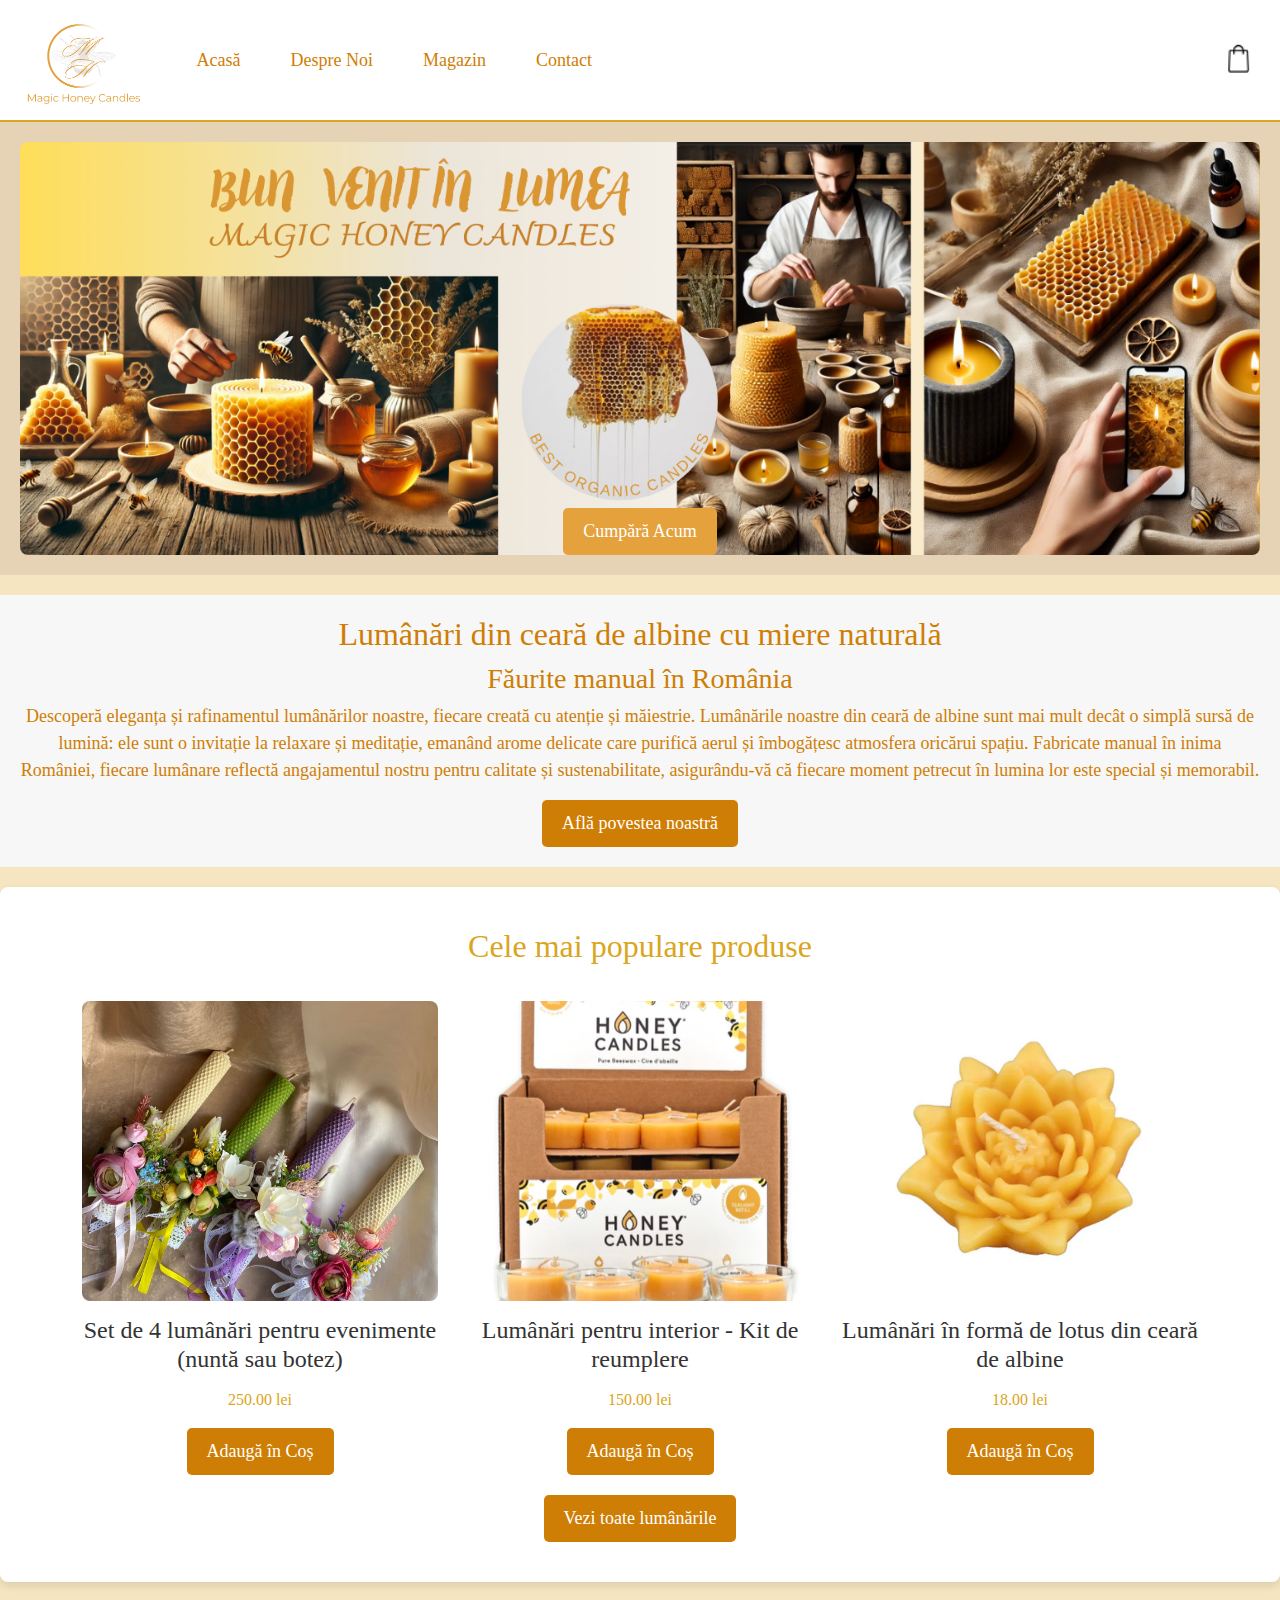
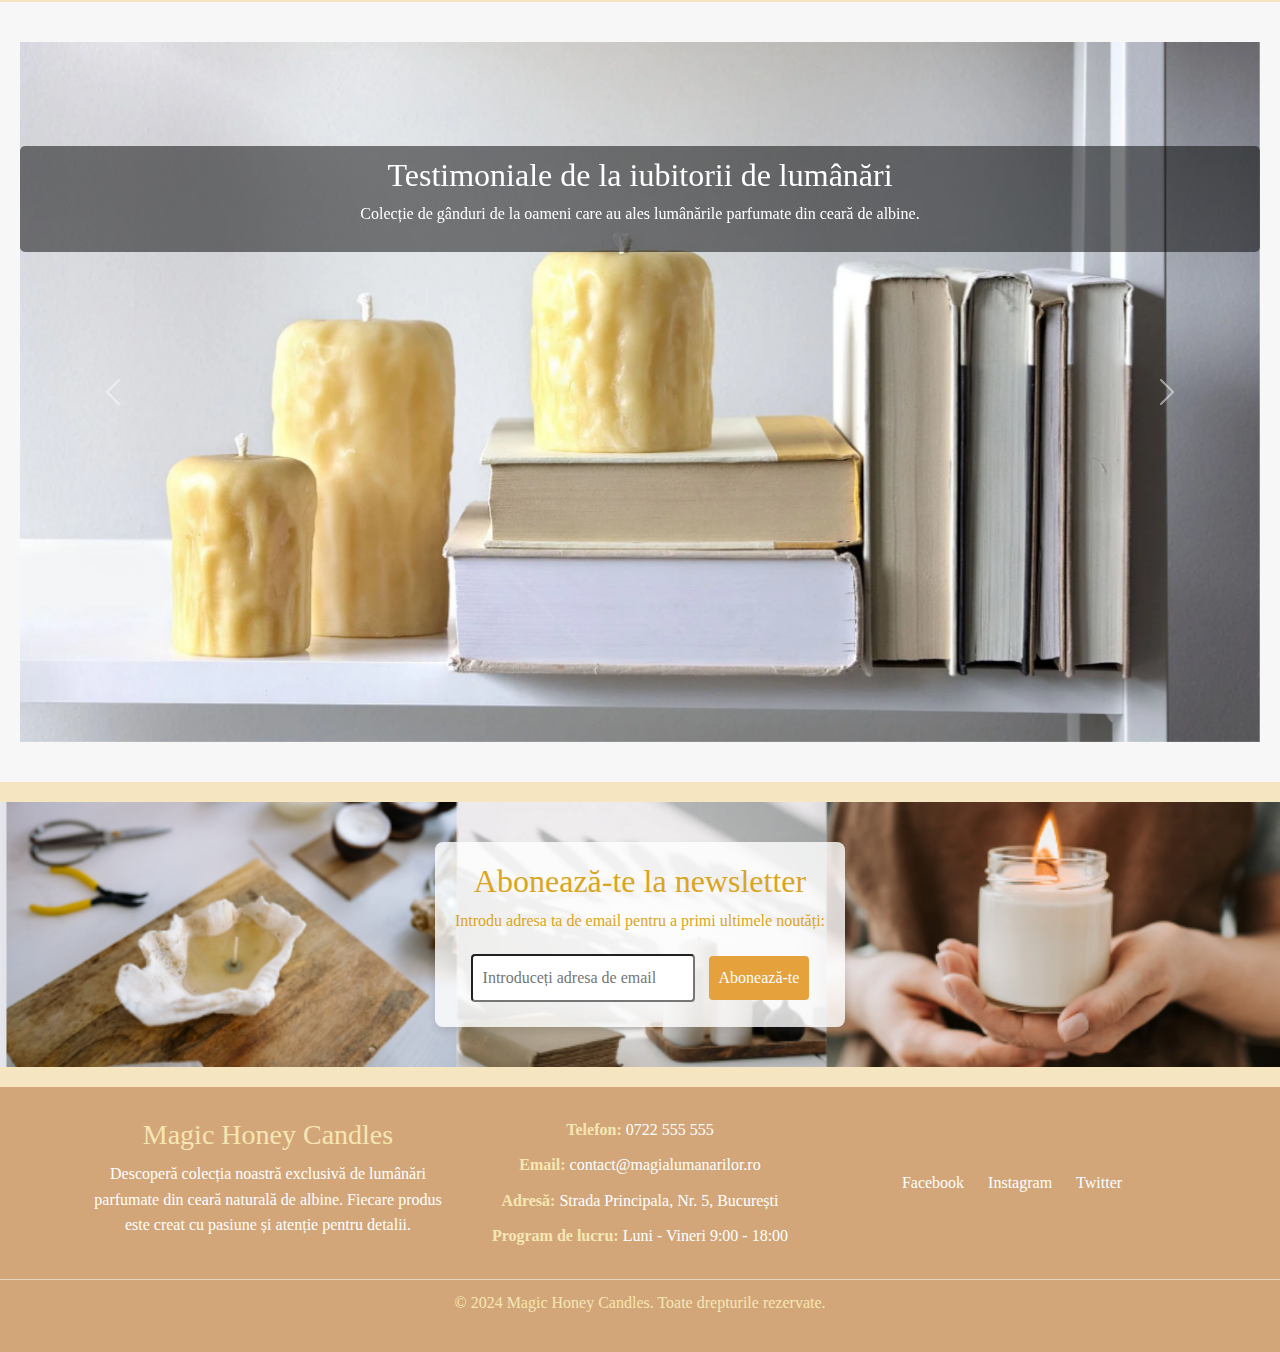
<file: index.html>
<!DOCTYPE html>
<html lang="ro">
<head>
    <meta charset="UTF-8">
    <meta name="viewport" content="width=device-width, initial-scale=1.0">
    <title>Magia Lumânărilor din Miere</title>
    <link rel="stylesheet" href="https://cdn.jsdelivr.net/npm/bootstrap@5.3.1/dist/css/bootstrap.min.css">
    <link rel="stylesheet" href="style.css">
    <link rel="stylesheet" href="https://cdnjs.cloudflare.com/ajax/libs/font-awesome/6.0.0-beta3/css/all.min.css">
</head>
<body>
    <header>
        <div class="logo-nav-container">
            <div class="logo-container">
                <img src="images/logo.png" alt="Logo Magia Lumânărilor din Miere" class="logo">
            </div>
            <nav>
                <ul>
                    <li><a href="index.html">Acasă</a></li>
                    <li><a href="despre-noi.html">Despre Noi</a></li>
                    <li><a href="products.html">Magazin</a></li>
                    <li><a href="contact.html">Contact</a></li>
                </ul>
            </nav>
        </div>
        <div class="cart-icon-container">
            <a href="#cart"><img src="images/cart-icon.png" alt="Coș de cumpărături"></a>
        </div>
    </header>

    <section class="hero">
        <img src="images/img2.png" alt="Beautiful handcrafted candles">
        <button onclick="location.href='products.html';">Cumpără Acum</button>
    </section>

    <section class="description">
        <h2>Lumânări din ceară de albine cu miere naturală</h2>
        <h3>Făurite manual în România</h3>
        <p>Descoperă eleganța și rafinamentul lumânărilor noastre, fiecare creată cu atenție și măiestrie. Lumânările noastre din ceară de albine sunt mai mult decât o simplă sursă de lumină: ele sunt o invitație la relaxare și meditație, emanând arome delicate care purifică aerul și îmbogățesc atmosfera oricărui spațiu. Fabricate manual în inima României, fiecare lumânare reflectă angajamentul nostru pentru calitate și sustenabilitate, asigurându-vă că fiecare moment petrecut în lumina lor este special și memorabil.</p>
        <div class="story-button-container text-center">
             <a href="despre-noi.html" class="btn btn-primary">Află povestea noastră</a>
        </div>
    </section>
  
    <section class="product-section">
        <div class="container">
            <h2>Cele mai populare produse</h2>
            <div class="row justify-content-center">
                <div class="col-md-4 product-item text-center">
                    <img src="images/product1.png" alt="Set de 4 lumânări pentru evenimente (nuntă sau botez)" class="product-image">
                    <h4>Set de 4 lumânări pentru evenimente (nuntă sau botez)</h4>
                    <p>250.00 lei</p>
                    <button class="btn btn-primary">Adaugă în Coș</button>
                </div>
                <div class="col-md-4 product-item text-center">
                    <img src="images/product2.png" alt="Lumânări pentru interior - Kit de reumplere" class="product-image">
                    <h4>Lumânări pentru interior - Kit de reumplere</h4>
                    <p>150.00 lei</p>
                    <button class="btn btn-primary">Adaugă în Coș</button>
                </div>
                <div class="col-md-4 product-item text-center">
                    <img src="images/product3.png" alt="Lumânări în formă de lotus din ceară de albine" class="product-image">
                    <h4>Lumânări în formă de lotus din ceară de albine</h4>
                    <p>18.00 lei</p>
                    <button class="btn btn-primary">Adaugă în Coș</button>
                </div>
            </div>
            <div class="view-all-button-container text-center">
                <a href="products.html" class="btn btn-primary">Vezi toate lumânările</a>
            </div>
        </div>
    </section>

    <!-- Testimonial Section -->
    <section class="testimonials">
        <div id="testimonialCarousel" class="carousel slide" data-bs-ride="carousel">
            <div class="carousel-inner">
                <div class="carousel-item active">
                    <img src="images/fundal2.png" alt="Testimonial Background" class="testimonial-background">
                    <div class="carousel-caption">
                        <h2>Testimoniale de la iubitorii de lumânări</h2>
                        <p>Colecție de gânduri de la oameni care au ales lumânările parfumate din ceară de albine.</p>
                    </div>
                </div>
                <div class="carousel-item">
                    <img src="images/review1.png" alt="Testimonial Background" class="testimonial-background">
                    <div class="carousel-caption">
                        <h2>Testimonial de la Anca Cristea</h2>
                        <p>"Foarte mulțumită de lumânările achiziționate, aroma este divină!"</p>
                    </div>
                </div>
                <div class="carousel-item">
                    <img src="images/review2.png" alt="Testimonial Background" class="testimonial-background">
                    <div class="carousel-caption">
                        <h2>Testimonial de la Anca Defta</h2>
                        <p>"Serviciu excelent și produse de calitate. Recomand cu încredere!"</p>
                    </div>
                </div>
                <div class="carousel-item">
                    <img src="images/review3.png" alt="Testimonial Background" class="testimonial-background">
                    <div class="carousel-caption">
                        <h2>Testimonial de la Maria Georgescu</h2>
                        <p>"Am cumpărat pentru cadou și a fost o surpriză foarte apreciată!"</p>
                    </div>
                </div>
            </div>
            <a class="carousel-control-prev" href="#testimonialCarousel" role="button" data-bs-slide="prev">
                <span class="carousel-control-prev-icon" aria-hidden="true"></span>
            </a>
            <a class="carousel-control-next" href="#testimonialCarousel" role="button" data-bs-slide="next">
                <span class="carousel-control-next-icon" aria-hidden="true"></span>
            </a>
        </div>
    </section>

    <section id="subscribe">
        <div class="subscribe-content">
            <h2>Abonează-te la newsletter</h2>
            <p>Introdu adresa ta de email pentru a primi ultimele noutăți:</p>
            <form id="subscribe-form">
                <input type="email" placeholder="Introduceți adresa de email">
                <button type="submit">Abonează-te</button>
            </form>
        </div>
    </section>

    <footer class="site-footer">
        <div class="container footer-top">
            <div class="footer-about">
                <h3>Magic Honey Candles</h3>
                <p>Descoperă colecția noastră exclusivă de lumânări parfumate din ceară naturală de albine. Fiecare produs este creat cu pasiune și atenție pentru detalii.</p>
            </div>
            <div class="footer-contact">
                <p><strong>Telefon:</strong> 0722 555 555</p>
                <p><strong>Email:</strong> contact@magialumanarilor.ro</p>
                <p><strong>Adresă:</strong> Strada Principala, Nr. 5, București</p>
                <p><strong>Program de lucru:</strong> Luni - Vineri 9:00 - 18:00</p>
            </div>
            <div class="footer-social">
                <a href="https://facebook.com" target="_blank">Facebook</a>
                <a href="https://instagram.com" target="_blank">Instagram</a>
                <a href="https://twitter.com" target="_blank">Twitter</a>
            </div>
        </div>
        <div class="footer-bottom">
            <p>&copy; 2024 Magic Honey Candles. Toate drepturile rezervate.</p>
        </div>
    </footer>

    <script src="https://cdn.jsdelivr.net/npm/bootstrap@5.3.1/dist/js/bootstrap.bundle.min.js"></script>
</body>
</html>
</file>
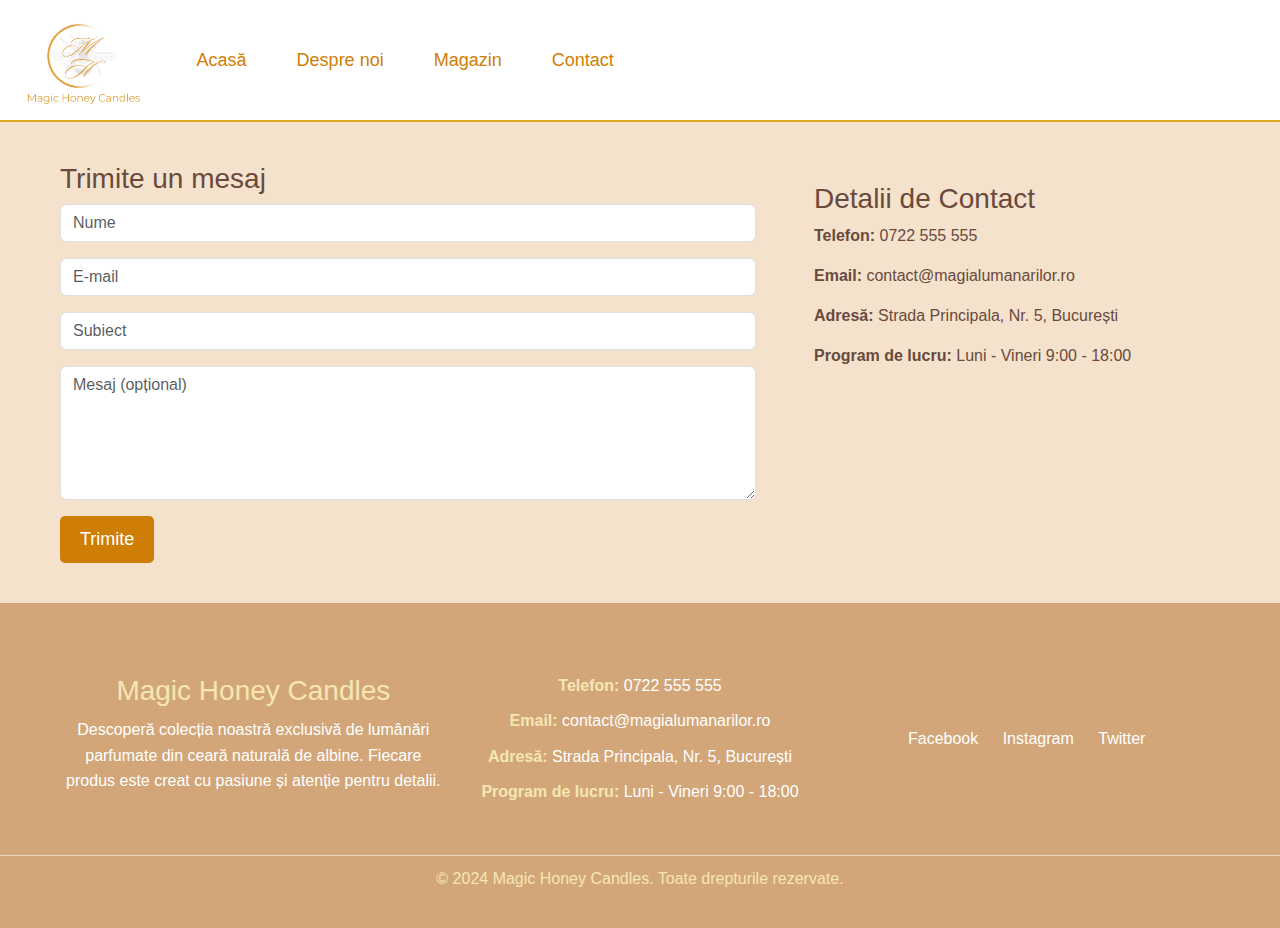
<file: contact.html>
<!DOCTYPE html>
<html lang="ro">
<head>
    <meta charset="UTF-8">
    <meta name="viewport" content="width=device-width, initial-scale=1.0">
    <title>Contact Us - Magic Honey Candles</title>
    <link rel="stylesheet" href="https://cdn.jsdelivr.net/npm/bootstrap@5.3.1/dist/css/bootstrap.min.css">
    <link rel="stylesheet" href="style.css">
    <style>
        body {
            background-color: #f4e2cd; /* honey-like warm color */
            color: #6A4A3C; /* matching the color scheme */
            font-family: 'Arial', sans-serif;
        }
        .container {
            max-width: 1200px; /* adjust the container size */
            margin: 20px auto;
            padding: 20px;
            display: flex;
            justify-content: space-between; /* space between form and contact info */
        }
        .contact-form {
            width: 60%;
        }
        .contact-details {
            width: 35%;
            margin-top: 20px; /* align with form */
        }
        footer {
            background-color: #6A4A3C; /* dark brown footer */
            color: white;
            text-align: center;
            padding: 10px 0;
        }
        footer a {
            color: white;
            text-decoration: none;
        }
    </style>
</head>
<body>
    <header>
        <div class="logo-nav-container">
            <div class="logo-container">
                <img src="images/logo.png" alt="Logo Magic Honey Candles" class="logo">
            </div>
            <nav>
                <ul>
                    <li><a href="index.html">Acasă</a></li>
                    <li><a href="despre-noi.html">Despre noi</a></li>
                    <li><a href="products.html">Magazin</a></li>
                    <li><a href="contact.html">Contact</a></li>
                </ul>
            </nav>
        </div>
    </header>

    <main class="container">
        <div class="contact-form">
            <h3>Trimite un mesaj</h3>
            <form>
                <input type="text" class="form-control mb-3" placeholder="Nume" required>
                <input type="email" class="form-control mb-3" placeholder="E-mail" required>
                <input type="text" class="form-control mb-3" placeholder="Subiect">
                <textarea class="form-control mb-3" placeholder="Mesaj (opțional)" rows="5"></textarea>
                <button type="submit" class="btn btn-primary">Trimite</button>
            </form>
        </div>
        <div class="contact-details">
            <h3>Detalii de Contact</h3>
            <p><strong>Telefon:</strong> 0722 555 555</p>
            <p><strong>Email:</strong> contact@magialumanarilor.ro</p>
            <p><strong>Adresă:</strong> Strada Principala, Nr. 5, București</p>
            <p><strong>Program de lucru:</strong> Luni - Vineri 9:00 - 18:00</p>
        </div>
    </main>

    <footer class="site-footer">
        <div class="container footer-top">
            <div class="footer-about">
                <h3>Magic Honey Candles</h3>
                <p>Descoperă colecția noastră exclusivă de lumânări parfumate din ceară naturală de albine. Fiecare produs este creat cu pasiune și atenție pentru detalii.</p>
            </div>
            <div class="footer-contact">
                <p><strong>Telefon:</strong> 0722 555 555</p>
                <p><strong>Email:</strong> contact@magialumanarilor.ro</p>
                <p><strong>Adresă:</strong> Strada Principala, Nr. 5, București</p>
                <p><strong>Program de lucru:</strong> Luni - Vineri 9:00 - 18:00</p>
            </div>
            <div class="footer-social">
                <a href="https://facebook.com" target="_blank">Facebook</a>
                <a href="https://instagram.com" target="_blank">Instagram</a>
                <a href="https://twitter.com" target="_blank">Twitter</a>
            </div>
        </div>
        <div class="footer-bottom">
            <p>&copy; 2024 Magic Honey Candles. Toate drepturile rezervate.</p>
        </div>
    </footer>
</body>
</html>
</file>
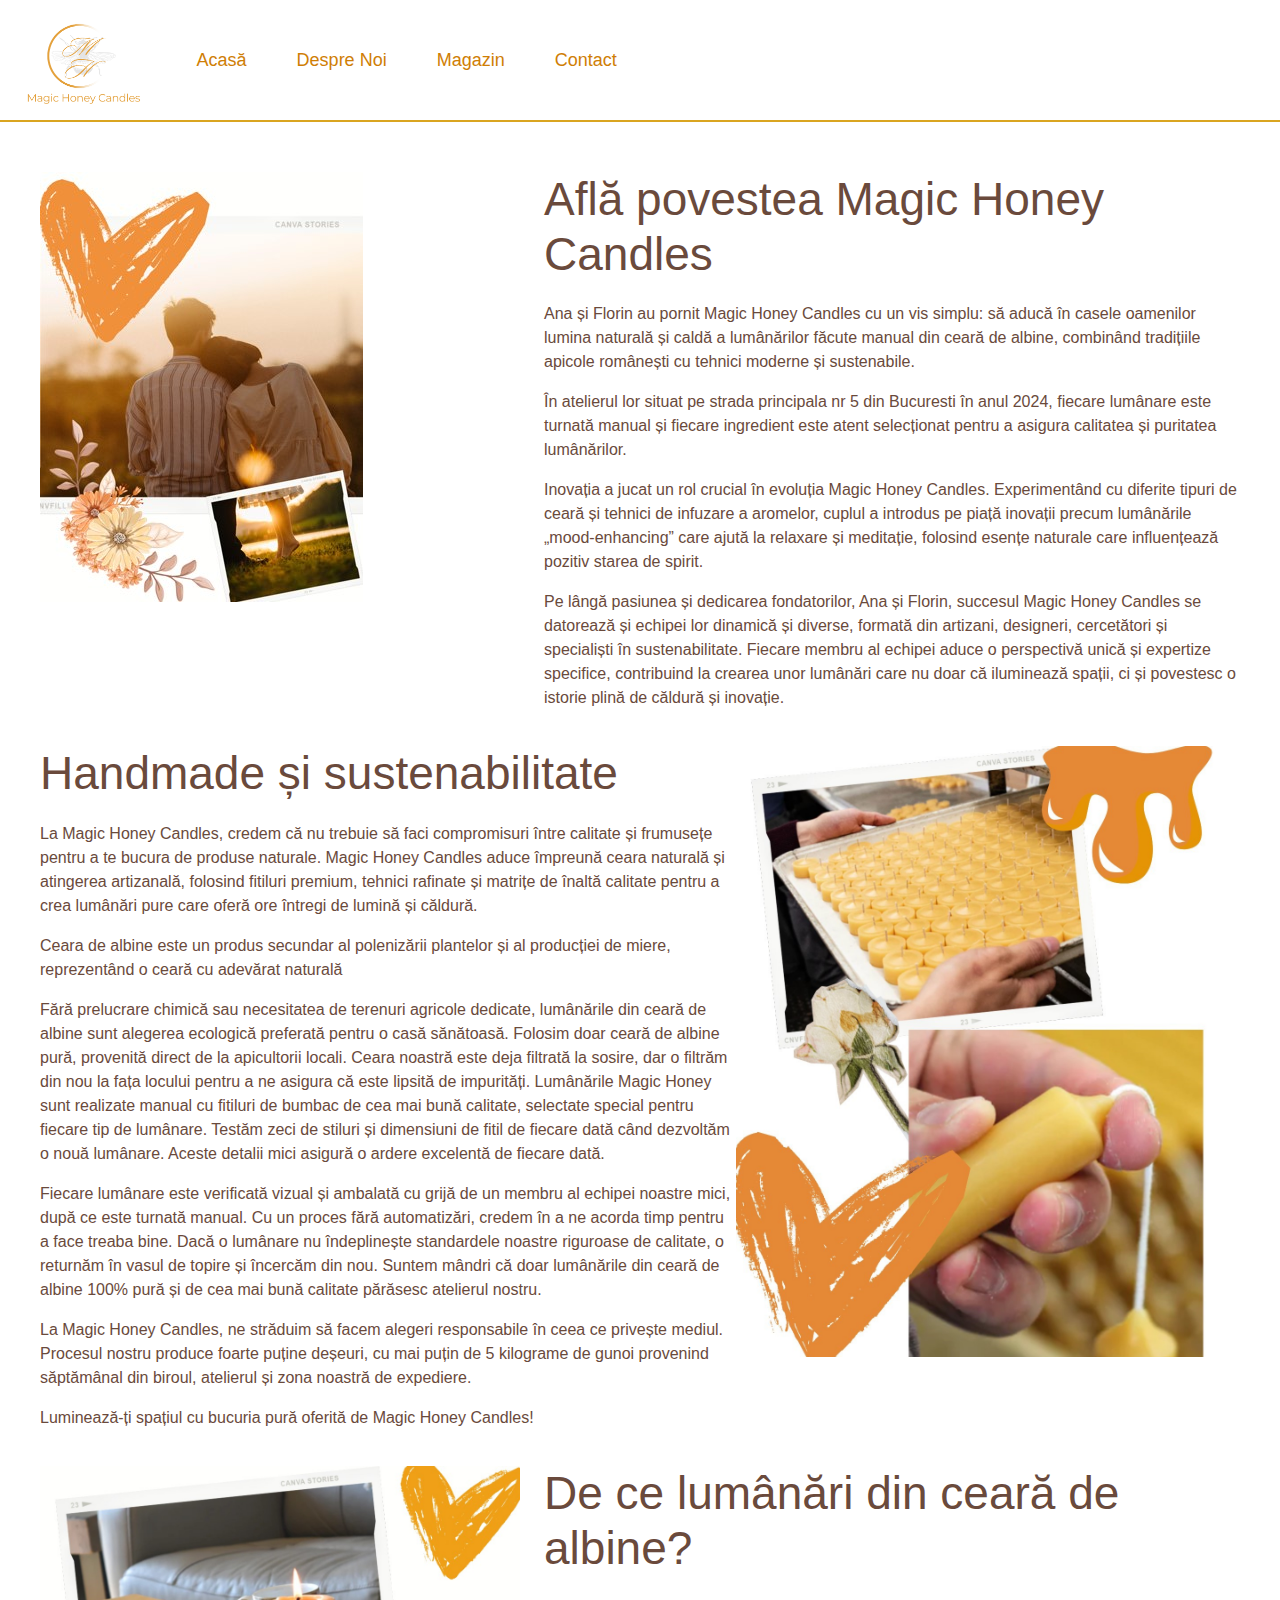
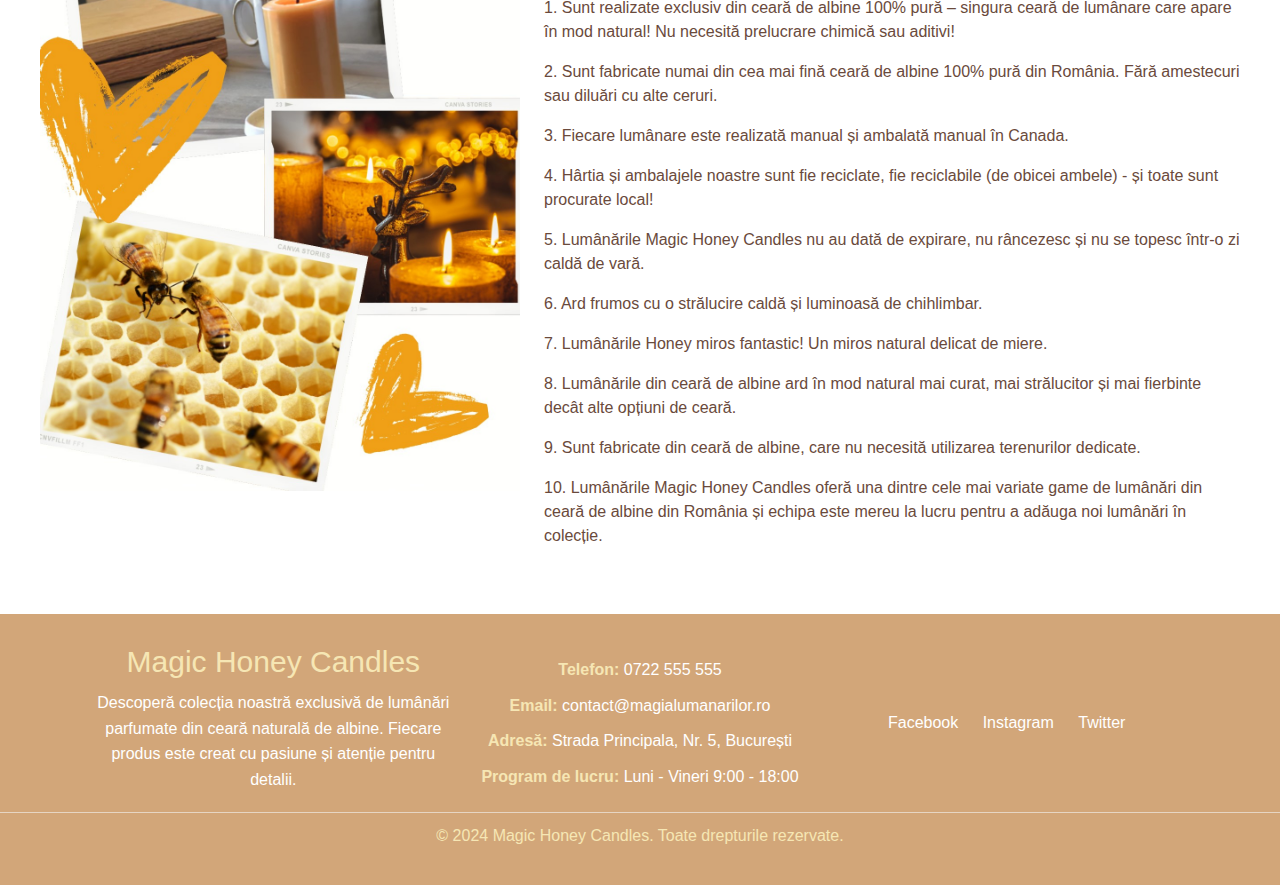
<file: despre-noi.html>
<!DOCTYPE html>
<html lang="ro">
<head>
    <meta charset="UTF-8">
    <meta name="viewport" content="width=device-width, initial-scale=1.0">
    <title>Despre Noi - Magic Honey Candles</title>
    <link rel="stylesheet" href="https://cdn.jsdelivr.net/npm/bootstrap@5.3.1/dist/css/bootstrap.min.css">
    <link rel="stylesheet" href="style.css">
    <style>
       
body {
    background-color: white;
    color: #6A4A3C;
    font-family: 'Georgia', sans-serif;
    margin: 0; /* Ensure no default margin */
    padding: 0; /* Ensure no default padding */
}

header {
    margin-bottom: 0; /* Eliminate any space below the header */
}

.content {
    width: calc(100% - 40px); /* Full width minus some padding */
    max-width: 1600px; /* Optional: limit how wide the content can get */
    margin: 10px 20px; /* Reduced top margin and added horizontal margin */
    padding: 20px; /* Consistent padding */
}

.about-section, .additional-section, .section {
    display: flex;
    align-items: flex-start; /* Align items at the top */
    justify-content: flex-start; /* Align content to the left */
    margin: 20px 0; /* Smaller top and bottom margins */
}

.about-image, .additional-image, .image-side {
    width: 40%; /* Half of the container width */
    margin-right: 2%; /* Slightly increase space between image and text */
}

.about-text, .additional-text, .text-side {
    width: 58%; /* Slightly less to compensate for margin */
    text-align: left;
}

h1, h2, h3 {
    font-family: 'Arial', sans-serif;
    color: #6A4A3C;
    font-size: 46px;
    font-weight: normal;
    text-align: left; /* Left align titles */
    margin-bottom: 20px; /* Reduced margin below titles */
}

p {
    margin-bottom: 1em; /* Less space below paragraphs */
}

.footer-about h4 {
    color: #f6e6b4; /* o nuanță mai deschisă pentru titluri și detalii importante */
    font-size: 30px; /* Adjusted font size to make it smaller */
}

/* Ensure that the footer uses all available horizontal space */
footer .container {
    width: 100%;
    padding: 10px 20px;
}



    </style>
</head>
<body>
    <header>
        <div class="logo-nav-container">
            <div class="logo-container">
                <img src="images/logo.png" alt="Logo Magic Honey Candles" class="logo">
            </div>
            <nav>
                <ul>
                    <li><a href="index.html">Acasă</a></li>
                    <li><a href="despre-noi.html">Despre Noi</a></li>
                    <li><a href="products.html">Magazin</a></li>
                    <li><a href="contact.html">Contact</a></li>
                </ul>
            </nav>
        </div>
    </header>

    <main class="content">
        <div class="about-section">
            <div class="about-image">
                <img src="images/about-us-image.jpg" alt="Despre Magic Honey Candles" class="img-fluid">
            </div>
            <div class="about-text">
                <h1>Află povestea Magic Honey Candles</h1>
                <p>Ana și Florin au pornit Magic Honey Candles cu un vis simplu: să aducă în casele oamenilor lumina naturală și caldă a lumânărilor făcute manual din ceară de albine, combinând tradițiile apicole românești cu tehnici moderne și sustenabile. </p>

                </p>În atelierul lor situat pe strada principala nr 5 din Bucuresti în anul 2024, fiecare lumânare este turnată manual și fiecare ingredient este atent selecționat pentru a asigura calitatea și puritatea lumânărilor.</p>

               </p> Inovația a jucat un rol crucial în evoluția Magic Honey Candles. Experimentând cu diferite tipuri de ceară și tehnici de infuzare a aromelor, cuplul a introdus pe piață inovații precum lumânările „mood-enhancing” care ajută la relaxare și meditație, folosind esențe naturale care influențează pozitiv starea de spirit.</p>

              </p>  Pe lângă pasiunea și dedicarea fondatorilor, Ana și Florin, succesul Magic Honey Candles se datorează și echipei lor dinamică și diverse, formată din artizani, designeri, cercetători și specialiști în sustenabilitate. Fiecare membru al echipei aduce o perspectivă unică și expertize specifice, contribuind la crearea unor lumânări care nu doar că iluminează spații, ci și povestesc o istorie plină de căldură și inovație.</p> 

            </div>
        </div>
        <div class="additional-section">
            <div class="additional-text">
                <h2>Handmade și sustenabilitate</h2>
                <p>La Magic Honey Candles, credem că nu trebuie să faci compromisuri între calitate și frumusețe pentru a te bucura de produse naturale. Magic Honey Candles aduce împreună ceara naturală și atingerea artizanală, folosind fitiluri premium, tehnici rafinate și matrițe de înaltă calitate pentru a crea lumânări pure care oferă ore întregi de lumină și căldură.</p>


</p>Ceara de albine este un produs secundar al polenizării plantelor și al producției de miere, reprezentând o ceară cu adevărat naturală</p>

</p>Fără prelucrare chimică sau necesitatea de terenuri agricole dedicate, lumânările din ceară de albine sunt alegerea ecologică preferată pentru o casă sănătoasă. Folosim doar ceară de albine pură, provenită direct de la apicultorii locali. Ceara noastră este deja filtrată la sosire, dar o filtrăm din nou la fața locului pentru a ne asigura că este lipsită de impurități. Lumânările Magic Honey sunt realizate manual cu fitiluri de bumbac de cea mai bună calitate, selectate special pentru fiecare tip de lumânare. Testăm zeci de stiluri și dimensiuni de fitil de fiecare dată când dezvoltăm o nouă lumânare. Aceste detalii mici asigură o ardere excelentă de fiecare dată.</p>


</p>Fiecare lumânare este verificată vizual și ambalată cu grijă de un membru al echipei noastre mici, după ce este turnată manual.
Cu un proces fără automatizări, credem în a ne acorda timp pentru a face treaba bine. Dacă o lumânare nu îndeplinește standardele noastre riguroase de calitate, o returnăm în vasul de topire și încercăm din nou. Suntem mândri că doar lumânările din ceară de albine 100% pură și de cea mai bună calitate părăsesc atelierul nostru.</p>


</p>La Magic Honey Candles, ne străduim să facem alegeri responsabile în ceea ce privește mediul. Procesul nostru produce foarte puține deșeuri, cu mai puțin de 5 kilograme de gunoi provenind săptămânal din biroul, atelierul și zona noastră de expediere. </p>


</p>Luminează-ți spațiul cu bucuria pură oferită de Magic Honey Candles!</p>

            </div>
            <div class="additional-image">
                <img src="images/sustainability-image.jpg" alt="Sustenabilitate la Magic Honey Candles" class="img-fluid">
            </div>
        </div>
    <div class="section">
            <div class="image-side">
                <img src="images/beeswax-candles.jpg" alt="Lumânări din ceară de albine" class="img-fluid">
            </div>
            <div class="text-side">
                <h2>De ce lumânări din ceară de albine?</h2>
                <p>1. Sunt realizate exclusiv din ceară de albine 100% pură – singura ceară de lumânare care apare în mod natural! Nu necesită prelucrare chimică sau aditivi!</p>
                <p>2. Sunt fabricate numai din cea mai fină ceară de albine 100% pură din România. Fără amestecuri sau diluări cu alte ceruri.</p>
                <p>3. Fiecare lumânare este realizată manual și ambalată manual în Canada.</p>
                <p>4. Hârtia și ambalajele noastre sunt fie reciclate, fie reciclabile (de obicei ambele) - și toate sunt procurate local!</p>
                <p>5. Lumânările Magic Honey  Candles nu au dată de expirare, nu râncezesc și nu se topesc într-o zi caldă de vară.</p>
                <p>6. Ard frumos cu o strălucire caldă și luminoasă de chihlimbar.</p>
                <p>7. Lumânările Honey miros fantastic! Un miros natural delicat de miere.</p>
                <p>8. Lumânările din ceară de albine ard în mod natural mai curat, mai strălucitor și mai fierbinte decât alte opțiuni de ceară.</p>
                <p>9. Sunt fabricate din ceară de albine, care nu necesită utilizarea terenurilor dedicate.</p>
                <p>10. Lumânările Magic Honey Candles oferă una dintre cele mai variate game de lumânări din ceară de albine din România și echipa este  mereu la lucru pentru a adăuga noi lumânări în colecție.</p>
            </div>
        </div>
    </main>
    <footer class="site-footer">
        <div class="container footer-top">
            <div class="footer-about">
                <h4>Magic Honey Candles</h4>
                <p>Descoperă colecția noastră exclusivă de lumânări parfumate din ceară naturală de albine. Fiecare produs este creat cu pasiune și atenție pentru detalii.</p>
            </div>
            <div class="footer-contact">
                <p><strong>Telefon:</strong> 0722 555 555</p>
                <p><strong>Email:</strong> contact@magialumanarilor.ro</p>
                <p><strong>Adresă:</strong> Strada Principala, Nr. 5, București</p>
                <p><strong>Program de lucru:</strong> Luni - Vineri 9:00 - 18:00</p>
            </div>
            <div class="footer-social">
                <a href="https://facebook.com" target="_blank">Facebook</a>
                <a href="https://instagram.com" target="_blank">Instagram</a>
                <a href="https://twitter.com" target="_blank">Twitter</a>
            </div>
        </div>
        <div class="footer-bottom">
            <p>&copy; 2024 Magic Honey Candles. Toate drepturile rezervate.</p>
        </div>
    </footer>
</body>
</html>
</file>
<file: style.css>
/* Stiluri generale */
body {
    font-family: 'Georgia', serif;
    margin: 0;
    padding: 0;
    background: #f5e5c0; /* Un fundal neutru care funcționează bine pentru ambele pagini */
    color: #DAA520; /* Culoarea mierii */
}

header {
    display: flex;
    justify-content: space-between;
    align-items: center;
    background: #ffffff; /* Fond alb */
    padding: 10px 20px;
    border-bottom: 2px solid #DAA520; /* Linia sub antet */
}

.logo-nav-container {
    display: flex;
    align-items: center;
}

.logo-container img.logo {
    height: 100px; /* Logo mai mic */
    width: auto; /* Menținere proporții */
    margin-right: 25px; /* Spațiu între logo și navigație */
}

nav ul {
    list-style-type: none;
    display: flex;
    margin: 0;
    padding: 0;
}

nav ul li {
    margin: 0 15px;
}

nav ul li a {
    text-decoration: none;
    color: #cf7e05; /* Culoare text */
    font-size: 18px;
    padding: 5px 10px;
}

.cart-icon-container img {
    height: 40px; /* Dimensiune coș de cumpărături */
}

/* Secțiunea Hero pentru index.html */
.hero {
    position: relative;
    display: flex;
    align-items: center;
    justify-content: center;
    background-color: #e6d2b5; /* Culoare de fundal pentru secțiunea Hero */
    padding: 20px;
}

.hero img {
    width: 100%;
    height: auto;
    object-fit: cover;
    max-height: 500px; /* Limitează înălțimea imaginii pentru a se potrivi mai bine */
    border-radius: 8px;
}

.hero button {
    position: absolute;
    bottom: 20px;
    background-color: #E4A13C;
    color: white;
    border: none;
    padding: 10px 20px;
    font-size: 18px;
    border-radius: 5px;
    cursor: pointer;
    transition: background-color 0.3s, transform 0.3s;
}

.hero button:hover {
    background-color: #e59a07;
    transform: scale(1.05);
}

/* Secțiunea de descriere (description) */
.description {
    padding: 20px;
    background-color: #f7f7f7; /* O nuanță neutră pentru fondul secțiunii */
    color: #cf7e05; /* Text mai închis pentru lizibilitate */
    text-align: center; /* Centrarea textului */
    font-size: 18px; /* Mărime adecvată pentru descriere */
    margin: 20px 0; /* Spațiu înainte și după secțiune */
}

/* Secțiuni de produse */
.product-section, .category {
    background-color: #fff; /* Fundal alb pentru fiecare categorie sau secțiune */
    color: #DAA520; /* Text culoare miere */
    padding: 40px 20px;
    text-align: center;
    margin: 20px 0;
    border-radius: 8px;
    box-shadow: 0 4px 8px rgba(0,0,0,0.1); /* Adaugă o umbră discretă */
}

.category h2, .product-section h2 {
    color: #DAA520; /* Text culoare miere */
    margin-bottom: 15px;
}

.product-item {
    margin: 20px 0;
}

.product-item img, .category-img {
    width: 100%;
    height: auto;
    object-fit: cover;
    max-height: 300px; /* Limitează înălțimea imaginii pentru consistență */
    border-radius: 8px;
}

.product-item h4, .category-description {
    margin: 15px 0;
    color: #333;
}

.btn-primary {
    background-color: #cf7e05; /* Culoarea butonului */
    color: white; /* Culoarea textului */
    border: none; /* Fără bordură */
    padding: 10px 20px; /* Padding pentru confort */
    font-size: 18px; /* Mărimea textului */
    border-radius: 5px; /* Margini rotunjite */
    text-decoration: none; /* Fără subliniere a textului */
    display: inline-block; /* Asigură că linkul se comportă ca un buton */
    transition: background-color 0.3s, transform 0.3s;
}

.btn-primary:hover {
    background-color: #e59a07; /* Schimbarea culorii la hover */
    transform: scale(1.05); /* Mărire ușoară la hover */
}

/* Secțiunea Testimoniale */
.testimonials {
    background-color: #f7f7f7; /* Un fundal discret */
    padding: 40px 20px;
    text-align: center;
}

.testimonials .carousel-item {
    position: relative;
    height: 700px; /* Ajustare înălțime după necesități */
}

.testimonial-background {
    position: absolute;
    top: 0;
    left: 0;
    width: 100%;
    height: 100%;
    object-fit: cover; /* Acoperă întreaga zonă a elementului carousel */
    z-index: 1;
}

.carousel-caption {
    position: absolute;
    bottom: 70%;
    left: 50%;
    transform: translateX(-50%);
    z-index: 2; /* Asigură că textul este deasupra */
    background: rgba(0, 0, 0, 0.5); /* Fundal semi-transparent pentru lizibilitate */
    color: white;
    padding: 10px;
    border-radius: 5px;
    width: 100%; /* Ajustare lățime după necesități */
    text-align: center;
}

/* Secțiunea de abonare */
#subscribe {
    text-align: center;
    padding: 40px 20px;
    background-image: url('images/imagine.png'); /* Imagine de fundal */
    background-size: cover;
    background-position: center;
    margin: 20px 0;
}

.subscribe-content {
    background: rgba(255, 255, 255, 0.8);
    display: inline-block;
    padding: 20px;
    border-radius: 8px;
    box-shadow: 0 4px 8px rgba(0,0,0,0.1);
    margin: auto;
    max-width: 500px;
}

#subscribe-form input[type="email"],
#subscribe-form button {
    padding: 10px;
    margin: 5px;
    border-radius: 4px;
}

#subscribe-form button {
    background-color: #E4A13C;
    color: white;
    border: none;
    cursor: pointer;
}

#subscribe-form button:hover {
    background-color: #e59a07;
}

/* Stiluri pentru Footer */
.site-footer {
    background-color: #d2a679; /* Culoare de fundal pentru footer */
    color: #fff; /* Text alb pentru contrast */
    padding: 20px 0;
    font-size: 16px;
    line-height: 1.6;
    text-align: center;
}

.footer-top {
    display: flex;
    justify-content: space-around;
    align-items: center;
    padding-bottom: 20px;
}

.footer-about,
.footer-contact,
.footer-social {
    flex: 1;
}

.footer-about h3,
.footer-contact strong {
    color: #f6e6b4; /* Culoare deschisă pentru titluri */
}

.footer-about p,
.footer-contact p {
    margin: 10px 0;
}

.footer-social a {
    color: #fff;
    margin: 0 10px;
    text-decoration: none;
}

.footer-social a:hover {
    color: #f6e6b4; /* Highlight la hover */
}

.footer-bottom {
    color: #f6e6b4;
    border-top: 1px solid #e6d5c3; /* Linie subtilă pentru delimitare footer */
    padding-top: 10px;
}
</file>
